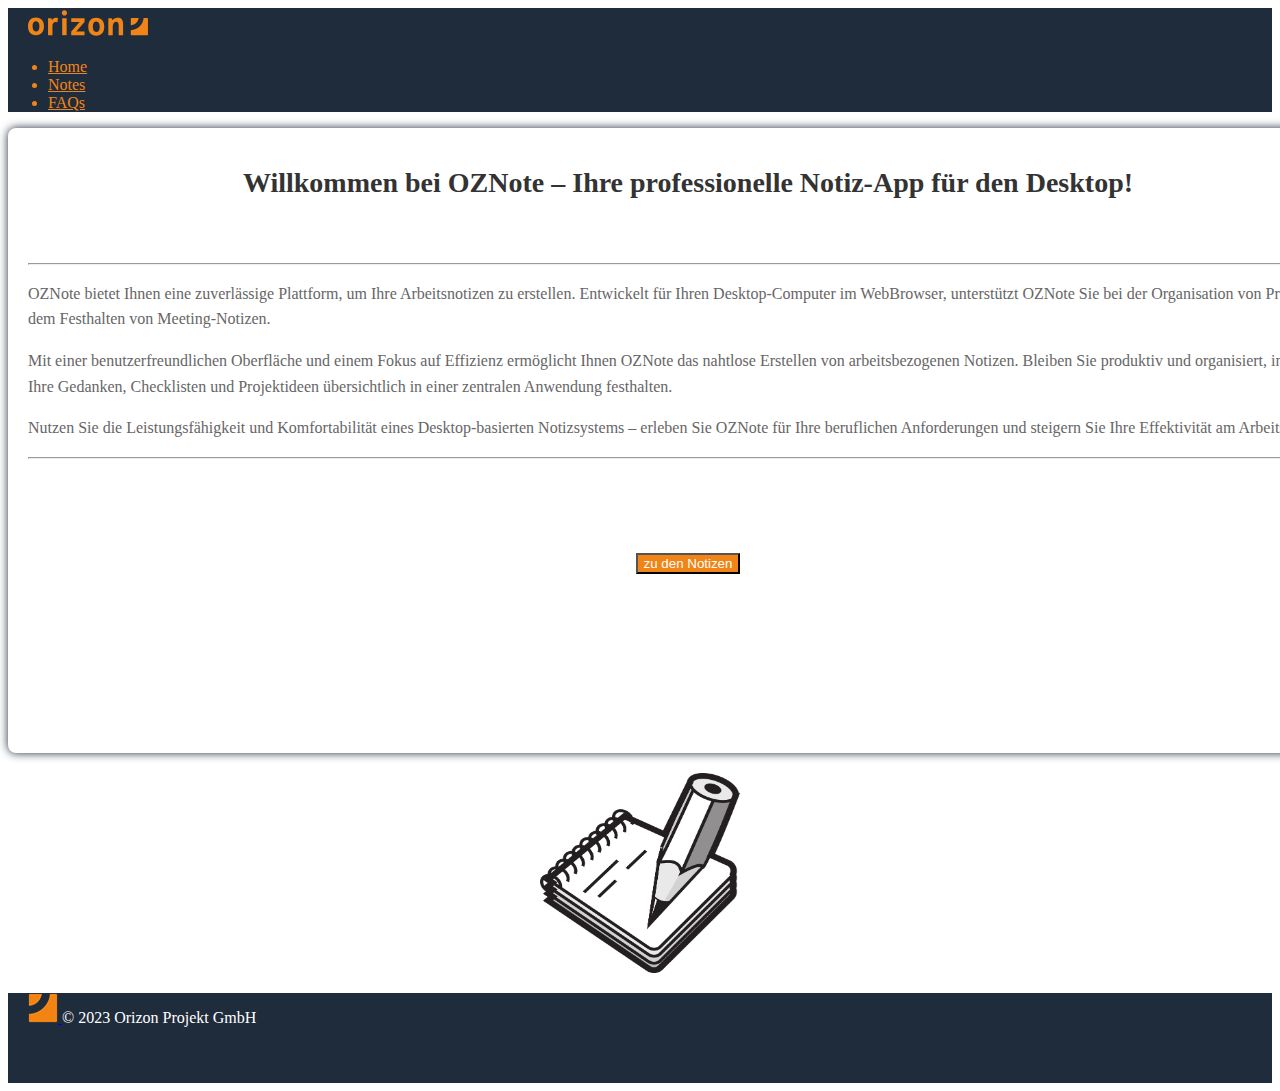
<file: index.html>
<!DOCTYPE html>
<html lang="en">
<head>
    <meta charset="UTF-8">
    <meta name="viewport" content="width=device-width, initial-scale=1.0">
    <title>OZNote</title>
    <link rel="stylesheet" href="styles.css">
    <link rel="icon" href="./images.png" class="icon">
    <link href="https://cdn.jsdelivr.net/npm/bootstrap@5.3.2/dist/css/bootstrap.min.css" rel="stylesheet" integrity="sha384-T3c6CoIi6uLrA9TneNEoa7RxnatzjcDSCmG1MXxSR1GAsXEV/Dwwykc2MPK8M2HN" crossorigin="anonymous">
</head>
<body>
    <header class="d-flex flex-wrap align-items-center justify-content-center justify-content-md-between py-3 mb-4 border-bottom">
        <div class="col-md-3 mb-2 mb-md-0">
          <a href="index.html" class="d-inline-flex link-body-emphasis text-decoration-none">
            <object type="image/svg+xml" data="co_logo.svg" height = 30 width = 120 class="logo">
              </object>
          </a>
        </div>
  
        <ul class="nav col-12 col-md-auto mb-2 justify-content-center mb-md-0" id="navbar">
          <li> <a href="index.html" class="nav-link px-2 " id="feature1">Home</a></li>
          <li><a href="notes.html" class="nav-link px-2" id="feature2">Notes</a></li>
          <li><a href="FAQ.html" class="nav-link px-2" id="feature3">FAQs</a></li>
          
        </ul>
  
      </header>

      <div class="container-fluid" id="change">
        <h1>Willkommen bei OZNote – Ihre professionelle Notiz-App für den Desktop!</h1>
        <br>    
        <br>
        <hr>
        <p>OZNote bietet Ihnen eine zuverlässige Plattform, um Ihre Arbeitsnotizen zu erstellen. Entwickelt für Ihren Desktop-Computer im WebBrowser, unterstützt OZNote Sie bei der Organisation von Projekten, dem Festhalten von Meeting-Notizen.</p>
        <p>Mit einer benutzerfreundlichen Oberfläche und einem Fokus auf Effizienz ermöglicht Ihnen OZNote das nahtlose Erstellen von arbeitsbezogenen Notizen. Bleiben Sie produktiv und organisiert, indem Sie Ihre Gedanken, Checklisten und Projektideen übersichtlich in einer zentralen Anwendung festhalten.</p>
        <p>Nutzen Sie die Leistungsfähigkeit und Komfortabilität eines Desktop-basierten Notizsystems – erleben Sie OZNote für Ihre beruflichen Anforderungen und steigern Sie Ihre Effektivität am Arbeitsplatz.</p>
        <hr>
        
        <div class="me">
           
            <a href="notes.html">
                <button type="button" class="btn btn-outline" id="butt">zu den Notizen</button>
            </a>
        </div>
        
      </div>

    <div class="pic">
        <img src="zettel-und-stift-png-sie-baten-die-hilfsbereite-frau-um-einen-zettel-und-einen-stift-und-folgten-ihr-in-deren-wohnung-1166.png" alt="" class="pic2"></div>
   
      <footer class="d-flex flex-wrap justify-content-between align-items-center pt-3 pb-2 border-top" id="footer2">
        <div class="col-md-4 d-flex align-items-center">
          <a href="/" class="mb-3 me-2 mb-md-0 text-body-secondary text-decoration-none lh-1">
            <object data="OZ Logo klein.png" height = 30 width = 30 class="logo">
            </object>
          </a>
          <span class="mb-3 mb-md-0 ">© 2023 Orizon Projekt GmbH</span>
        </div>
    
       
      </footer>
    

</body>

</html>
</file>
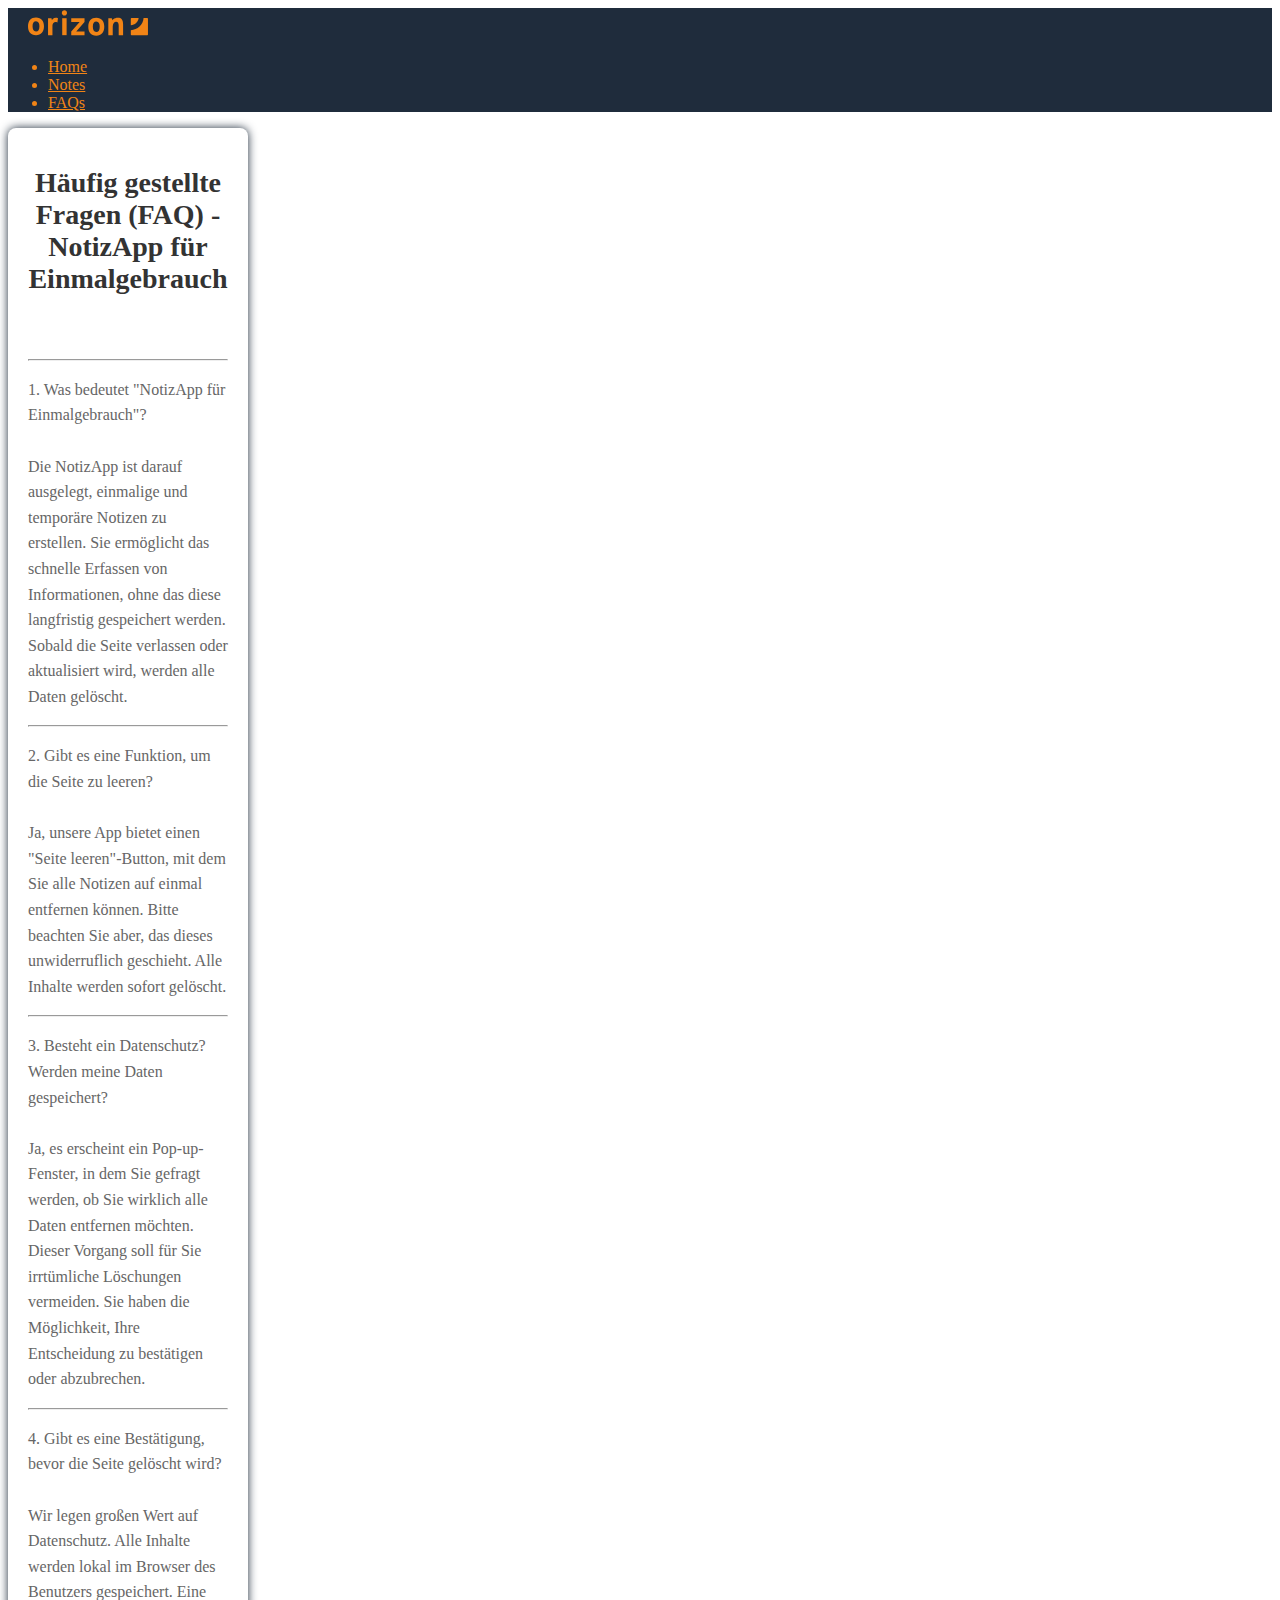
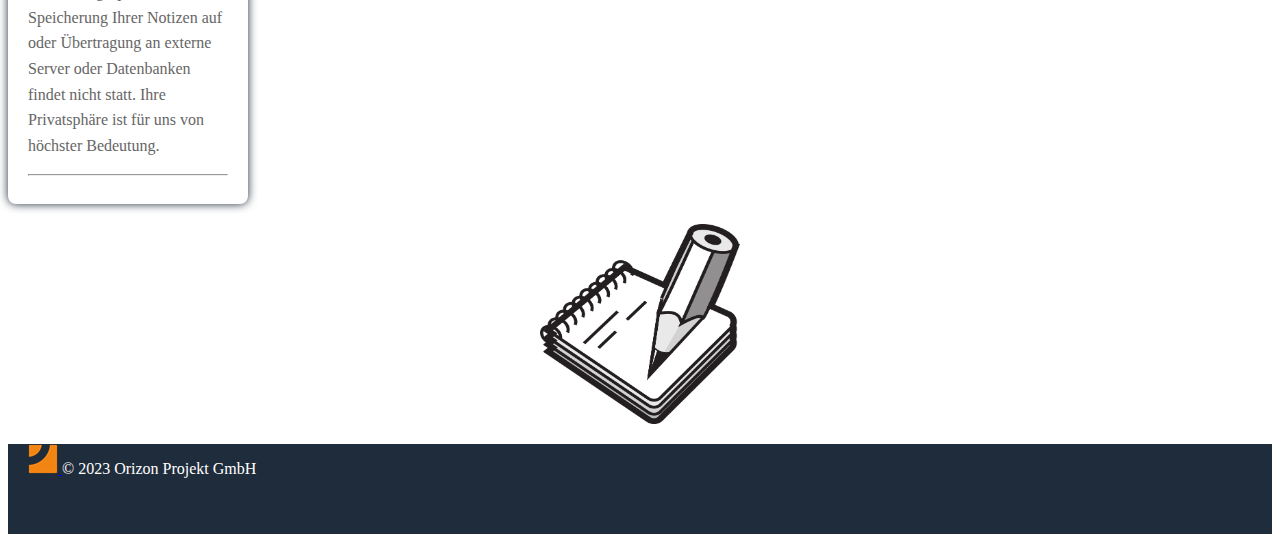
<file: FAQ.html>
<!DOCTYPE html>
<html lang="en">
<head>
    <meta charset="UTF-8">
    <meta name="viewport" content="width=device-width, initial-scale=1.0">
    <title>OZNote</title>
    <link rel="stylesheet" href="styles.css">
    <link rel="icon" href="./images.png" class="icon">
    <link href="https://cdn.jsdelivr.net/npm/bootstrap@5.3.2/dist/css/bootstrap.min.css" rel="stylesheet" integrity="sha384-T3c6CoIi6uLrA9TneNEoa7RxnatzjcDSCmG1MXxSR1GAsXEV/Dwwykc2MPK8M2HN" crossorigin="anonymous">
</head>
<body>
    <header class="d-flex flex-wrap align-items-center justify-content-center justify-content-md-between py-3 mb-4 border-bottom">
        <div class="col-md-3 mb-2 mb-md-0">
          <a href="index.html" class="d-inline-flex link-body-emphasis text-decoration-none">
            <img src="co_logo.svg" alt="Logo-Beschreibung" height="30" width="120" class="logo">
          </a>
        </div>
  
        <ul class="nav col-12 col-md-auto mb-2 justify-content-center mb-md-0" id="navbar">
          <li> <a href="index.html" class="nav-link px-2 " id="feature1">Home</a></li>
          <li><a href="notes.html" class="nav-link px-2" id="feature2">Notes</a></li>
          <li><a href="FAQ.html" class="nav-link px-2" id="feature3">FAQs</a></li>
          
        </ul>
  
      </header>

      <div class="container">
        <h1>
         
          Häufig gestellte Fragen (FAQ) - NotizApp für Einmalgebrauch</h1>
          <br>
          <br>
        <hr>
        <p>1. Was bedeutet "NotizApp für Einmalgebrauch"?<br>
          <br>
          Die NotizApp ist darauf ausgelegt, einmalige und temporäre Notizen zu erstellen. Sie ermöglicht das schnelle Erfassen von Informationen, ohne das diese langfristig gespeichert werden. Sobald die Seite verlassen oder aktualisiert wird, werden alle Daten gelöscht.</p>
        <hr>
          <p>2. Gibt es eine Funktion, um die Seite zu leeren?<br>
            <br>
          
            Ja, unsere App bietet einen "Seite leeren"-Button, mit dem Sie alle Notizen auf einmal entfernen können. Bitte beachten Sie aber, das dieses unwiderruflich geschieht. Alle Inhalte werden sofort gelöscht.</p>
          <hr>
        <p>3. Besteht ein Datenschutz? Werden meine Daten gespeichert?<br>
          <br>
          Ja, es erscheint ein Pop-up-Fenster, in dem Sie gefragt werden, ob Sie wirklich alle Daten entfernen möchten. Dieser Vorgang soll für Sie irrtümliche Löschungen vermeiden. Sie haben die Möglichkeit, Ihre Entscheidung zu bestätigen oder abzubrechen.</p>
          <hr>
        <p>4. Gibt es eine Bestätigung, bevor die Seite gelöscht wird?<br>
          <br>
          
          Wir legen großen Wert auf Datenschutz. Alle Inhalte werden lokal im Browser des Benutzers gespeichert. Eine Speicherung Ihrer Notizen auf oder Übertragung an externe Server oder Datenbanken findet nicht statt. Ihre Privatsphäre ist für uns von höchster Bedeutung.
          
          </p>
        <hr>
        
      
        
      </div>

      <div class="pic"><img src="zettel-und-stift-png-sie-baten-die-hilfsbereite-frau-um-einen-zettel-und-einen-stift-und-folgten-ihr-in-deren-wohnung-1166.png" alt="" class="pic2"></div>
   
   
      <footer class="d-flex flex-wrap justify-content-between align-items-center pt-3 pb-2 border-top" id="footer2">
        <div class="col-md-4 d-flex align-items-center">
          <a href="/" class="mb-3 me-2 mb-md-0 text-body-secondary text-decoration-none lh-1">
            <object data="OZ Logo klein.png" height = 30 width = 30 class="logo">
            </object>
          </a>
          <span class="mb-3 mb-md-0 ">© 2023 Orizon Projekt GmbH</span>
        </div>
    
       
      </footer>
     

</body>

</html>
</file>
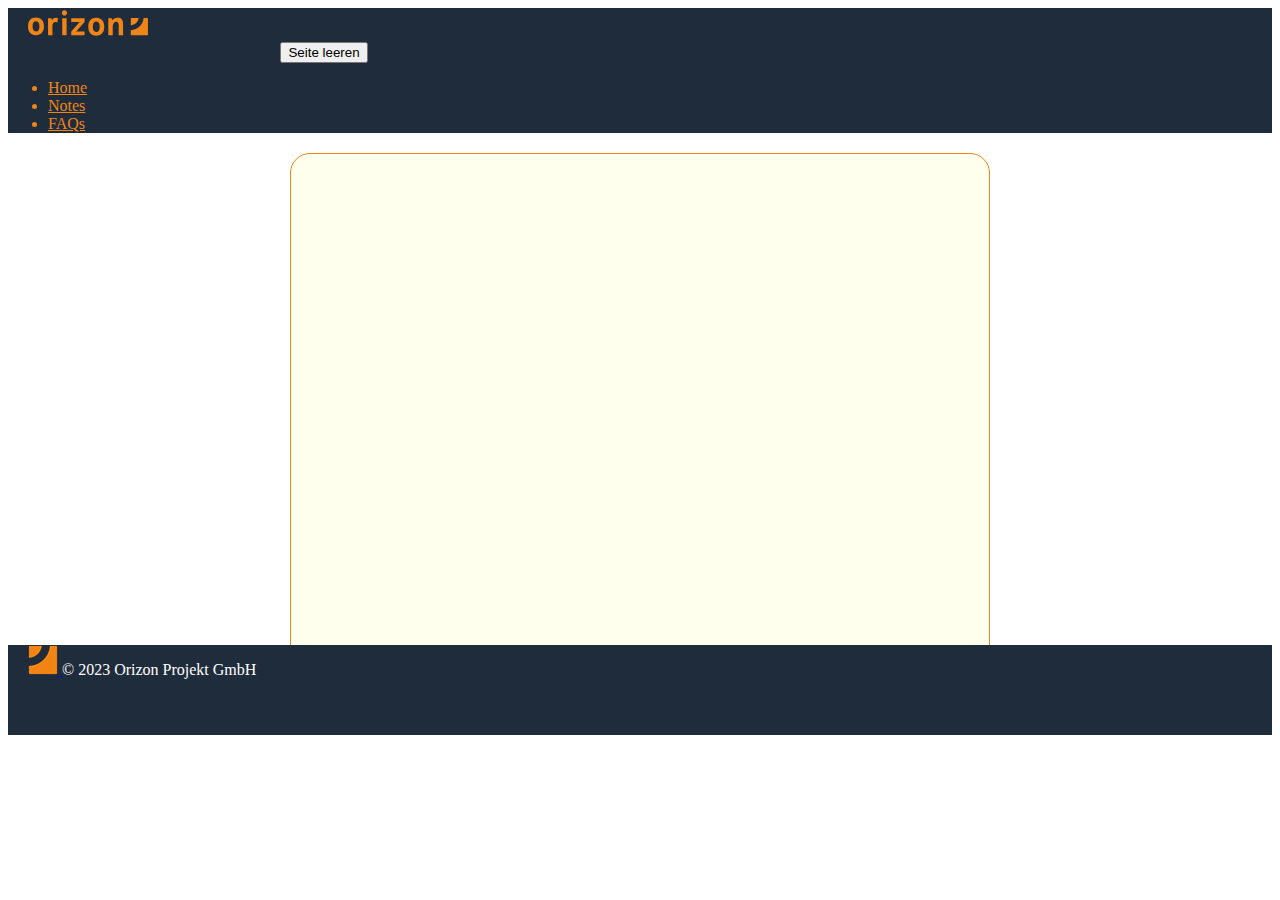
<file: notes.html>
<!DOCTYPE html>
<html lang="en">
<head>
    <meta charset="UTF-8">
    <meta name="viewport" content="width=device-width, initial-scale=1.0">
    <title>OZNote</title>
    <link rel="stylesheet" href="styles.css">
    <link rel="icon" href="./images.png" class="icon">
    <link href="https://cdn.jsdelivr.net/npm/bootstrap@5.3.2/dist/css/bootstrap.min.css" rel="stylesheet" integrity="sha384-T3c6CoIi6uLrA9TneNEoa7RxnatzjcDSCmG1MXxSR1GAsXEV/Dwwykc2MPK8M2HN" crossorigin="anonymous">
</head>
<body>
    <header class="d-flex flex-wrap align-items-center justify-content-center justify-content-md-between py-3 mb-4 border-bottom">
        <div class="col-md-0 mb-2  mb-md-0">
          <a href="index.html" class="d-inline-flex link-body-emphasis text-decoration-none">
            <img src="co_logo.svg" alt="Logo-Beschreibung" height="30" width="120" class="logo">
          </a>
        </div>

        <div class="sandro"><button onclick="reloadPage()" class="btn btn-outline-light" class="but">Seite leeren</button></div>

        <script>
          
          function reloadPage() {
            let result = confirm("Möchtest du die Notiz wirklich unwiderruflich leeren?");
 
            if (result) {
            // Wenn "OK" geklickt wurde
            location.reload()
           } else {
            // Wenn "Abbrechen" geklickt wurde
            window.setTimeout(window.close());
           }
          

          }
        </script>
  
        <ul class="nav col-12 col-md-auto mb-2 justify-content-center mb-md-0" id="navbar">
          <li> <a href="index.html" class="nav-link px-2 " id="feature1">Home</a></li>
          <li><a href="notes.html" class="nav-link px-2" id="feature2">Notes</a></li>
          <li><a href="FAQ.html" class="nav-link px-2" id="feature3">FAQs</a></li>
          
        </ul>
  
       
      </header>

      <div class="area"> <textarea  style="resize: none;"   rows="32" cols="80" >
    

        
      </textarea> </div>

      <footer class="d-flex flex-wrap justify-content-between align-items-center pt-4 pb-2 border-top" id="footer2">
        <div class="col-md-4 d-flex align-items-center">
          <a href="/" class="mb-3 me-2 mb-md-0 text-body-secondary text-decoration-none lh-1">
            <object data="OZ Logo klein.png" height = 30 width = 30 class="logo">
            </object>
          </a>
          <span class="mb-3 mb-md-0 ">© 2023 Orizon Projekt GmbH</span>
        </div>
    
       
      </footer>
   

      

</body>

</html>
</file>
<file: styles.css>
.logo{
    margin-left: 20px;
}


html{
    background-color: white;
}

header{
    background-color: #1F2C3C;
    
}

#navbar{
    margin-right: 20px;
}

#feature2{
    color: #F18416;
}

#feature1{
    color: #F18416;
    
}
#feature3{
    color: #F18416;
}

.area{
    position: sticky;
    display: flex;
    justify-content: center;
    margin-top: 20px;
    margin-bottom: -30px;
}

textarea:focus{
    outline: #F18416;
}
textarea{
    cursor: auto;
    border-color: #F18416;
    border-radius: 20px;
    border-bottom-left-radius: 0% ;
    border-bottom-right-radius: 0%;
    padding: 20px;
    margin-top: 20x;
    text-align: center;
    background-color: #FFFFED;
}

  

#footer1{
    position: relative;
    background-color: #1F2C3C;
    margin-top: 200px;
}

.border-bottom{
    color: #F18416;
    border-color: #F18416;
}


.sandro{
    width: 50%;
    display: flex;
    justify-content: center;
    align-items: center;

}

.container {
    width: 200px;
    padding: 20px;
    background-color: #fff;
    border-radius: 8px;
    box-shadow: 0 0 10px #1F2C3C;
    
    
  }

  #change{
    height: 65vh;
    width: 1320px;
    padding: 20px;
    background-color: #fff;
    border-radius: 8px;
    box-shadow: 0 0 10px #1F2C3C;
  }

  h1 {
    font-size: 28px;
    margin-bottom: 20px;
    color: #333;
    text-align: center;
  }

  p {
    font-size: 16px;
    line-height: 1.6;
    color: #666;
  }

  .me{
    height: 10vh;
    display: flex;
    justify-content: center;
    align-items: flex-end;
    margin-top: 25px;
  }

  #footer2{
    height: 10vh;
    position: relative;
    background-color: #1F2C3C;
   
    
    
    
  }
  span{
    color:white;
  }

 .pic{
    display: flex;
    justify-content: center;
    align-items: center;
 }

 .pic2{
    height: 200px;
    width: 200px;
    padding: 20px;
 }

  #copy{
    color: #F18416;
  }

  #butt{
    margin-top: 60px;
    color:white;
    background-color: #F18416;
    
  }

  #text{
    color: white;
  }
 


  @media screen and (min-width: 1601px), 
  screen and (min-height: 2560px) {

    #change{
      height: 55vh;
      width: 1320px;
      padding: 20px;
      background-color: #fff;
      border-radius: 8px;
      box-shadow: 0 0 10px #1F2C3C;
    }

    .pic{
      display: flex;
      justify-content: center;
      align-items: center;
      margin-top: 70px;
      margin-bottom: 30px;
   }

   .area{
    height: 80vh;
    margin-top: 75px;
    
   }
    
   
}

@media screen and (min-width: 1920px),
screen and (min-height: 1080px){

  #change{
    height: 55vh;
    width: 1320;
    padding: 20px;
    background-color: #fff;
    border-radius: 8px;
    box-shadow: 0 0 10px #1F2C3C;
  }


  .pic{
    display: flex;
    justify-content: center;
    align-items: center;
    margin-top: 30px;
    margin-bottom: 30px;
 }

 .area{
  height: 80vh;
  margin-top: 75px;
  
 }

}

@media screen and (min-width: 1920px),
screen and (min-height: 1200px){
  #change{
    height: 60vh;
    width: 1320;
    padding: 20px;
    background-color: #fff;
    border-radius: 8px;
    box-shadow: 0 0 10px #1F2C3C;
  }


  .pic{
    display: flex;
    justify-content: center;
    align-items: center;
    margin-top: 40px;
    margin-bottom: 40px;
 }

 .area{
  height: 80vh;
  margin-top: 75px;
  
 }

}

@media screen and (min-width: 2560px),
screen and (min-height: 1440px){
  #change{
    height: 65vh;
    width: 1320;
    padding: 20px;
    background-color: #fff;
    border-radius: 8px;
    box-shadow: 0 0 10px #1F2C3C;
  }


  .pic{
    display: flex;
    justify-content: center;
    align-items: center;
    margin-top: 40px;
    margin-bottom: 40px;
 }

 .area{
  height: 80vh;
  margin-top: 75px;
  
 }


}
</file>
